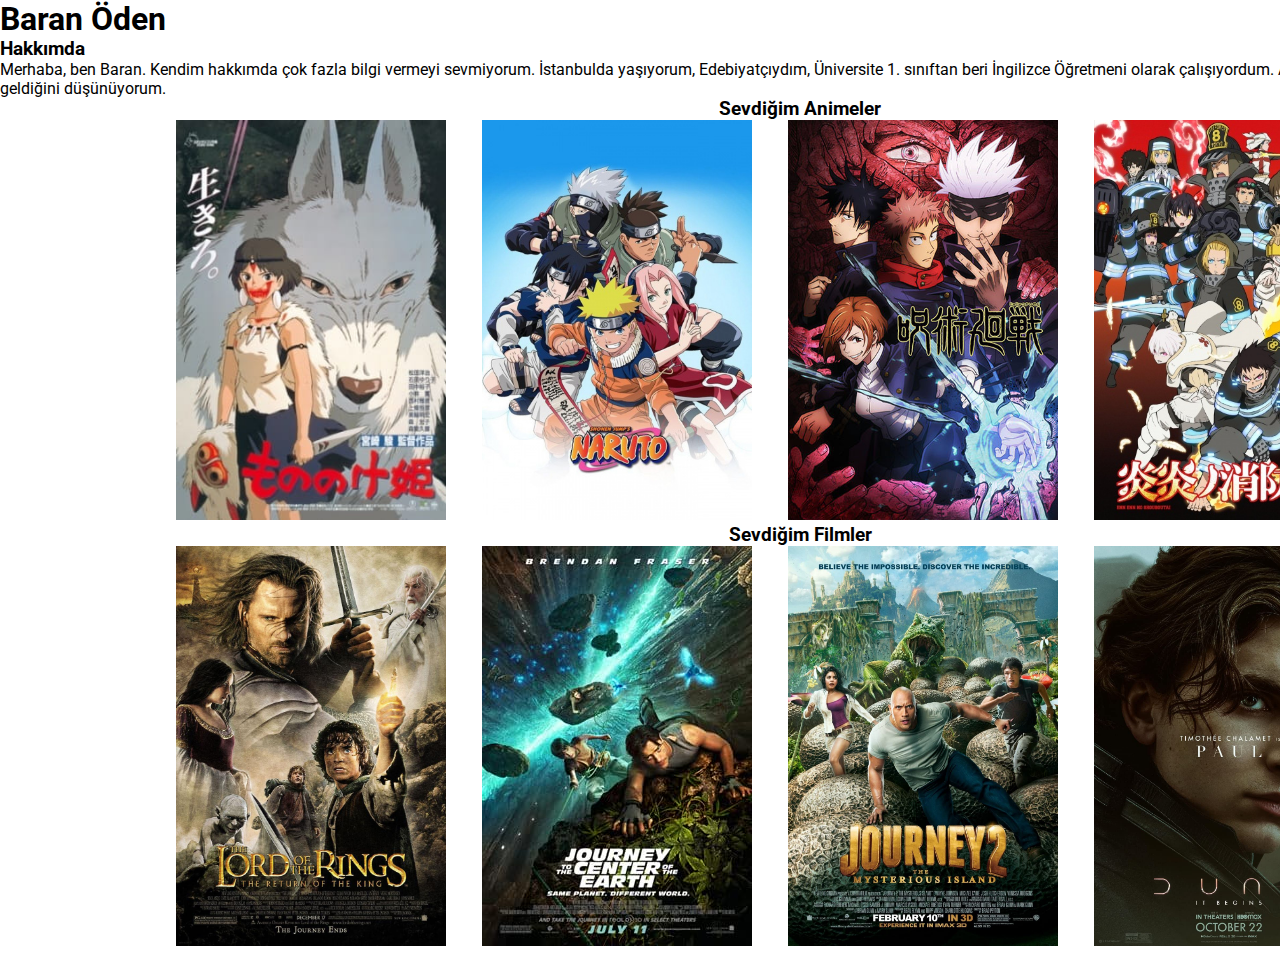
<file: HTML-Odev1/index.html>
<!DOCTYPE html>
<html lang="en">

<head>
    <meta charset="UTF-8">
    <meta http-equiv="X-UA-Compatible" content="IE=edge">
    <meta name="viewport" content="width=device-width, initial-scale=1.0">
    <link rel="stylesheet" href="main.css">
    <link rel="preconnect" href="https://fonts.googleapis.com">
    <link rel="preconnect" href="https://fonts.gstatic.com" crossorigin>
    <link href="https://fonts.googleapis.com/css2?family=Roboto:wght@400;500;700&display=swap" rel="stylesheet">

    <title>Ben Kimim?</title>
</head>

<body>
    <div id="main-container">
        <!-- Headline -->
        <h1>Baran Öden</h1>
        <!-- About Me -->
        <h3>Hakkımda</h3>
        <p>Merhaba, ben Baran. Kendim hakkımda çok fazla bilgi vermeyi sevmiyorum. İstanbulda yaşıyorum, Edebiyatçıydım,
            Üniversite 1. sınıftan beri İngilizce Öğretmeni olarak çalışıyordum.
            Artık hayallerimi gerçekleştirme vaktinin geldiğini düşünüyorum.
        </p>
        <!-- Hobbies -->
        
        <div class="anime">
            
            <ul class="anime-list" >
                <h3>Sevdiğim Animeler</h3>
                <li> <a href="https://myanimelist.net/anime/164/Mononoke_Hime?q=princess%20mono&cat=anime"><img
                            src="./images/monohime.jpg" alt="mononoke-hime" title="mononoke-hime" height="400"
                            width="270"></a></li>
                <li> <a href="https://myanimelist.net/anime/20/Naruto?q=NARUTO&cat=anime"><img src="./images/naruto.jpg"
                            alt="naruto" title="naruto" height="400" width="270"></a></li>
                <li> <a href="https://myanimelist.net/manga/113138/Jujutsu_Kaisen?q=jujutsu%20&cat=manga"><img
                            src="./images/jujutsu.jpg" alt="jujutsu-kaisen" title="jujutsu-kaisen" height="400"
                            width="270"></a></li>
                <li> <a href="https://myanimelist.net/anime/38671/Enen_no_Shouboutai?q=Fire%20force&cat=anime"><img
                            src="./images/ff.jpg" alt="fire-force" title="fire-force" height="400" width="270"></a></li>
            </ul>
        </div>
        <div class="film">
            
            <ul class="film-list" >
                <h3>Sevdiğim Filmler</h3>
                <li> <a href="https://www.imdb.com/title/tt0167260"><img src="./images/lotr3.jpg"
                            alt="yuzuklerin-efendisi" title="yuzuklerin-efendisi" height="400" width="270"></a></li>
                <li> <a href="https://www.imdb.com/title/tt0373051"><img src="./images/jte.jpg" alt="journey-to-earth"
                            title="journey-to-earth" height="400" width="270"></a></li>
                <li> <a href="https://www.imdb.com/title/tt1397514"><img src="./images/jisland.jpg"
                            alt="journey-to-island" title="journey-to-island" height="400" width="270"></a></li>
                <li> <a href="https://www.imdb.com/title/tt1160419"><img src="./images/dune.jpg" alt="dune" title="dune"
                            height="400" width="270"></a></li>

            </ul>
        </div>
    </div>


</body>

</html>
</file>
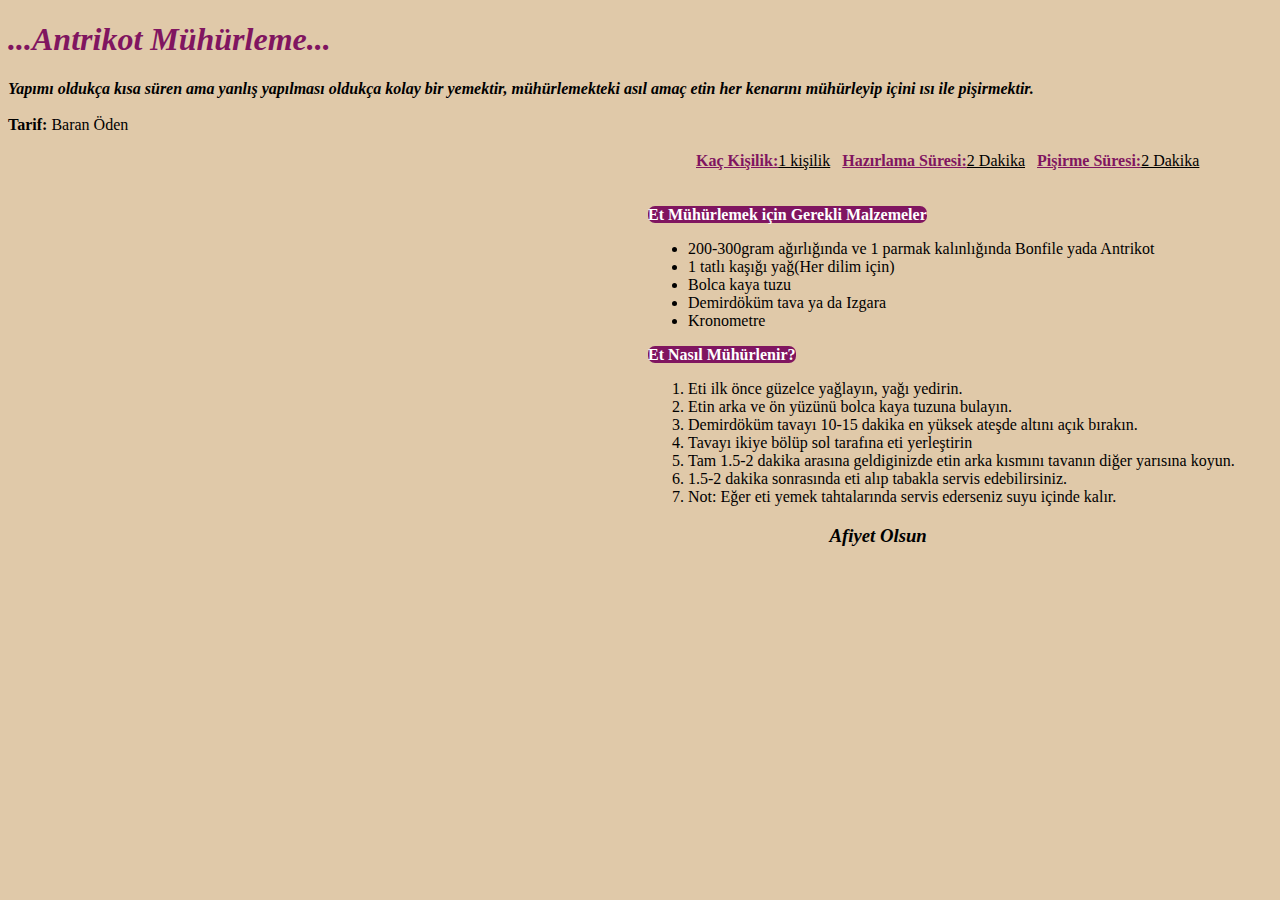
<file: HTML-Odev3/index.html>
<!DOCTYPE html>
<html lang="en">
<head>
    <meta charset="UTF-8">
    <meta http-equiv="X-UA-Compatible" content="IE=edge">
    <meta name="viewport" content="width=device-width, initial-scale=1.0">
    <title>Antrikot Mühürleme</title>
    <style>
        body {
            background-color: #E0C9A9;
        }
        div{
            margin-left: 40rem;
        }
        section{
            margin-left: 3rem;
        }
        section p{
            display:inline
        }
        article p{
            display:inline
        }
    </style>
</head>
<body>
    
    <h1 style="color: #801560;"><b><i>...Antrikot Mühürleme...</i></b></h1>
    <b><i>Yapımı oldukça kısa süren ama yanlış yapılması oldukça kolay bir yemektir, mühürlemekteki asıl amaç etin her kenarını mühürleyip içini ısı ile pişirmektir. </i></b> <br><br>
    <b>Tarif:</b> Baran Öden <br><br>
    <div>
    <section>
        <p style="color: #801560; text-decoration: underline;"><b>Kaç Kişilik:</b></p><p style="text-decoration: underline;">1 kişilik</p>
        
        <p style="color: #801560; text-decoration: underline; padding-left: 0.5rem;"><b>Hazırlama Süresi:</b></p><p style="text-decoration: underline;">2 Dakika</p>
        
        <p style="color: #801560; text-decoration: underline; padding-left: 0.5rem;"><b>Pişirme Süresi:</b></p><p style="text-decoration: underline;">2 Dakika</p>
    </section>

    <br><br>

    <article>
        <p style="color: white; font-weight: bold; background-color: #801560; border-radius: 7px;">Et Mühürlemek için Gerekli Malzemeler</p> <br>
        <ul>
            <li>200-300gram ağırlığında ve 1 parmak kalınlığında Bonfile yada Antrikot</li>
            <li>1 tatlı kaşığı yağ(Her dilim için)</li>
            <li>Bolca kaya tuzu</li>
            <li>Demirdöküm tava ya da Izgara</li>
            <li>Kronometre</li>
            
        </ul>
        <p style="color: white; font-weight: bold; background-color: #801560; border-radius: 7px;">Et Nasıl Mühürlenir?</p>
        <ol>
            <li>Eti ilk önce güzelce yağlayın, yağı yedirin.</li>
            <li>Etin arka ve ön yüzünü bolca kaya tuzuna bulayın.</li>
            <li>Demirdöküm tavayı 10-15 dakika en yüksek ateşde altını açık bırakın.</li>
            <li>Tavayı ikiye bölüp sol tarafına eti yerleştirin</li>
            <li>Tam 1.5-2 dakika arasına geldiginizde etin arka kısmını tavanın diğer yarısına koyun.</li>
            <li>1.5-2 dakika sonrasında eti alıp tabakla servis edebilirsiniz.</li>
            <li>Not: Eğer eti yemek tahtalarında servis ederseniz suyu içinde kalır.</li>
           
        </ol>
    </article>  
</div>
        
    <footer>
        <h3 style="margin-left: 65%;"><b><i>Afiyet Olsun</i></b></h3>
    </footer>
</body>
</html>
</file>
<file: HTML-Odev1/main.css>
*{  margin: 0;
    padding: 0;
    font-family: 'Roboto', sans-serif;
    box-sizing: border-box;
}
li{
    list-style: none;
    display: inline;
}
#main-container{
    width: 100rem;
    margin: 0 auto;
}

.anime-list{
    width: 80rem;
    margin:0 auto;
    
}
.anime-list li{
    padding: 1rem;
}
.film-list{
    width: 80rem;
    margin: 0 auto;
}
.film-list li{
    padding: 1rem;
}
.anime h3,.film h3{
    text-align: center;
}
</file>
